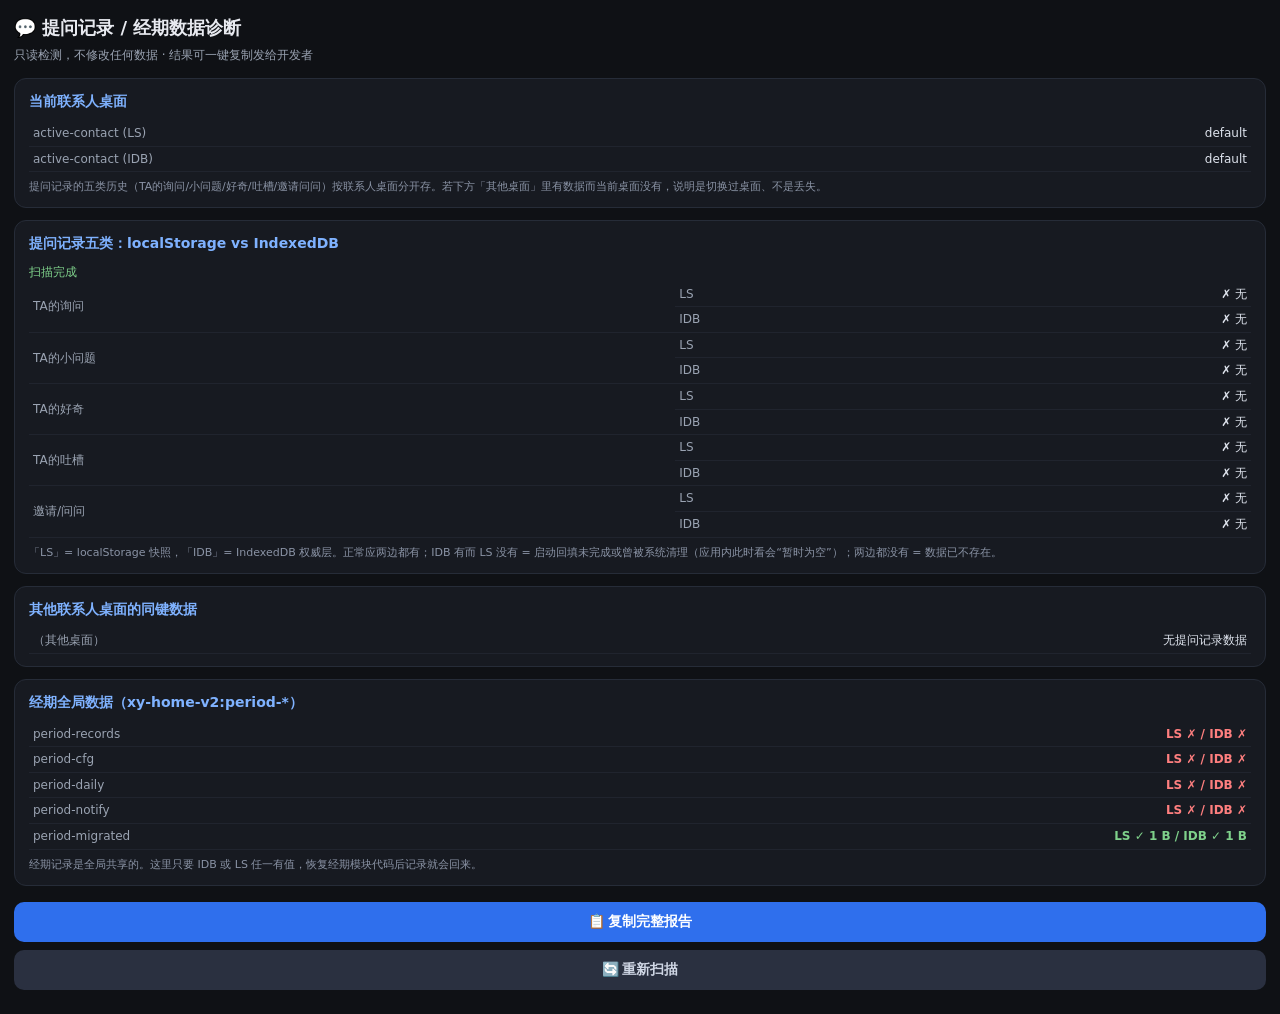
<file: diag-ask-records.html>
<!DOCTYPE html>
<html lang="zh-CN">
<head>
<meta charset="UTF-8">
<meta name="viewport" content="width=device-width, initial-scale=1, viewport-fit=cover">
<title>Mochi 提问记录诊断</title>
<style>
  * { box-sizing: border-box; margin: 0; padding: 0; }
  body { font-family: system-ui, -apple-system, 'Segoe UI', Roboto, sans-serif; background: #0f1115; color: #e8eaf0;
         padding: max(14px, env(safe-area-inset-top)) 14px calc(24px + env(safe-area-inset-bottom)); line-height: 1.55; }
  h1 { font-size: 18px; margin-bottom: 4px; }
  .sub { color: #9aa3b2; font-size: 12px; margin-bottom: 14px; }
  .card { background: #171a21; border: 1px solid #262c38; border-radius: 12px; padding: 12px 14px; margin-bottom: 12px; }
  .card h2 { font-size: 14px; color: #7fb2ff; margin-bottom: 8px; }
  table { width: 100%; border-collapse: collapse; font-size: 12px; }
  td { padding: 3px 4px; border-bottom: 1px solid #20242e; word-break: break-all; }
  td.k { color: #9aa3b2; max-width: 62%; }
  td.v { text-align: right; white-space: nowrap; color: #dfe4ee; font-variant-numeric: tabular-nums; }
  tr.ok td.v { color: #7fd18b; font-weight: 600; }
  tr.miss td.v { color: #ff7f7f; font-weight: 600; }
  .note { font-size: 11px; color: #8a93a5; margin-top: 6px; }
  button { appearance: none; border: 0; border-radius: 10px; padding: 11px 16px; font-size: 14px; font-weight: 600;
           background: #2f6fed; color: #fff; width: 100%; margin-top: 4px; }
  button.gray { background: #2a3040; color: #cfd6e4; margin-top: 8px; }
  textarea { width: 100%; height: 180px; background: #12151c; color: #cfe3ff; border: 1px solid #262c38; border-radius: 10px;
             padding: 10px; font-size: 11px; font-family: Consolas, Menlo, monospace; margin-top: 10px; white-space: pre; }
  .prog { font-size: 12px; color: #7fd18b; min-height: 18px; }
</style>
</head>
<body>
<h1>💬 提问记录 / 经期数据诊断</h1>
<div class="sub">只读检测，不修改任何数据 · 结果可一键复制发给开发者</div>

<div class="card">
  <h2>当前联系人桌面</h2>
  <table id="t-cid"></table>
  <div class="note">提问记录的五类历史（TA的询问/小问题/好奇/吐槽/邀请问问）按联系人桌面分开存。若下方「其他桌面」里有数据而当前桌面没有，说明是切换过桌面、不是丢失。</div>
</div>

<div class="card">
  <h2>提问记录五类：localStorage vs IndexedDB</h2>
  <div class="prog" id="prog">扫描中…</div>
  <table id="t-ask"></table>
  <div class="note">「LS」= localStorage 快照，「IDB」= IndexedDB 权威层。正常应两边都有；IDB 有而 LS 没有 = 启动回填未完成或曾被系统清理（应用内此时看会“暂时为空”）；两边都没有 = 数据已不存在。</div>
</div>

<div class="card">
  <h2>其他联系人桌面的同键数据</h2>
  <table id="t-other"></table>
</div>

<div class="card">
  <h2>经期全局数据（xy-home-v2:period-*）</h2>
  <table id="t-period"></table>
  <div class="note">经期记录是全局共享的。这里只要 IDB 或 LS 任一有值，恢复经期模块代码后记录就会回来。</div>
</div>

<button id="btn-copy">📋 复制完整报告</button>
<button class="gray" id="btn-rescan">🔄 重新扫描</button>
<textarea id="report" readonly spellcheck="false" style="display:none"></textarea>

<script>
(function () {
  'use strict';
  var G = 'xy-home-v2:';
  var ASK_KEYS = ['ta-ask', 'ta-choose', 'ta-curious', 'ta-roast', 'invite-ask-history'];
  var PERIOD_KEYS = ['period-records', 'period-cfg', 'period-daily', 'period-notify', 'period-migrated'];
  var LABELS = { 'ta-ask': 'TA的询问', 'ta-choose': 'TA的小问题', 'ta-curious': 'TA的好奇', 'ta-roast': 'TA的吐槽', 'invite-ask-history': '邀请/问问' };
  var idbVals = {};   // key -> value(string) 或 undefined
  var reportLines = [];

  function fmtSize(n) {
    if (n == null) return '—';
    if (n < 1024) return n + ' B';
    if (n < 1048576) return (n / 1024).toFixed(1) + ' KB';
    return (n / 1048576).toFixed(2) + ' MB';
  }
  function esc(s) { return String(s == null ? '' : s).replace(/&/g, '&amp;').replace(/</g, '&lt;'); }

  function lsGet(k) { try { return localStorage.getItem(G + k); } catch (e) { return null; } }
  function lsKeys() { var out = []; try { for (var i = 0; i < localStorage.length; i++) out.push(localStorage.key(i)); } catch (e) {} return out; }

  function openIdb() {
    return new Promise(function (res) {
      try {
        var rq = indexedDB.open('mochi-db', 1);
        rq.onsuccess = function () { res(rq.result); };
        rq.onerror = function () { res(null); };
        rq.onblocked = function () { res(null); };
      } catch (e) { res(null); }
    });
  }
  // 只保留与诊断相关的键值，避免把几十 MB 图片类大键读进内存
  function wanted(k) {
    if (typeof k !== 'string' || k.indexOf(G) !== 0) return false;
    var tail = k.slice(G.length);
    for (var i = 0; i < ASK_KEYS.length; i++) {
      var ak = ASK_KEYS[i];
      if (tail === ak || new RegExp('^[^:]+:' + ak + '$').test(tail)) return true;
    }
    if (PERIOD_KEYS.indexOf(tail) >= 0) return true;
    if (tail === 'active-contact' || tail === 'contacts') return true;
    return false;
  }
  function idbAll(db) {
    return new Promise(function (res) {
      if (!db) { res({}); return; }
      try {
        var out = {};
        var tx = db.transaction('kv', 'readonly');
        var cur = tx.objectStore('kv').openCursor();
        cur.onsuccess = function (ev) {
          var c = ev.target.result;
          if (!c) { res(out); return; }
          if (wanted(c.key)) out[c.key] = c.value;
          c.continue();
        };
        cur.onerror = function () { res(out); };
      } catch (e) { res({}); }
    });
  }
  // 解析 ta-* 对象，取 history/questions 条数
  function parseAsk(str) {
    if (str == null) return null;
    try {
      var d = JSON.parse(str);
      if (!d || typeof d !== 'object') return { bad: true };
      return {
        hist: Array.isArray(d.history) ? d.history.length : -1,
        qs: Array.isArray(d.questions) ? d.questions.length : -1
      };
    } catch (e) { return { bad: true }; }
  }
  function parseArr(str) {
    if (str == null) return null;
    try { var a = JSON.parse(str); return Array.isArray(a) ? a.length : -1; } catch (e) { return { bad: true }; }
  }
  function cellRow(cls, k, v) { return '<tr class="' + cls + '"><td class="k">' + k + '</td><td class="v">' + v + '</td></tr>'; }

  function render() {
    reportLines = [];
    reportLines.push('== Mochi 提问记录诊断 ' + new Date().toLocaleString() + ' ==');
    var ua = navigator.userAgent;
    reportLines.push('UA: ' + ua);

    // ---- 当前联系人 ----
    var cidLS = lsGet('active-contact');
    var cidIDB = idbVals[G + 'active-contact'];
    var cid = cidLS || cidIDB || '(未设置=default)';
    var htmlCid = cellRow('', 'active-contact (LS)', esc(cidLS || '无'));
    htmlCid += cellRow('', 'active-contact (IDB)', esc(cidIDB || '无'));
    document.getElementById('t-cid').innerHTML = htmlCid;
    reportLines.push('active-contact LS=' + (cidLS || '无') + ' IDB=' + (cidIDB || '无'));

    // 联系人列表（找其他桌面）
    var contacts = [];
    var rawContacts = lsGet('contacts') != null ? lsGet('contacts') : idbVals[G + 'contacts'];
    try { var ca = JSON.parse(rawContacts || '[]'); if (Array.isArray(ca)) contacts = ca; } catch (e) {}
    var otherPrefixes = ['default'].concat(contacts.map(function (c) { return c && c.id; }).filter(Boolean));
    otherPrefixes = otherPrefixes.filter(function (p, i) { return otherPrefixes.indexOf(p) === i && p !== String(cidLS || cidIDB || 'default'); });

    // ---- 五类主表（当前桌面键 xy-home-v2:<cid>:<k> 优先，回退根键）----
    function lsGetCur(k) {
      var v = null;
      try { v = localStorage.getItem(G + cid + ':' + k); } catch (e) {}
      if (v == null) { try { v = localStorage.getItem(G + k); } catch (e) {} }
      return v;
    }
    function idbGetCur(k) {
      var nsV = idbVals[G + cid + ':' + k];
      if (nsV !== undefined) return nsV;
      return idbVals[G + k];
    }
    var rows = '';
    ASK_KEYS.forEach(function (k) {
      var lsV = lsGetCur(k);
      var idbRaw = idbGetCur(k);
      var idbV = typeof idbRaw === 'string' ? idbRaw : (idbRaw != null ? JSON.stringify(idbRaw) : null);
      var isArr = k === 'invite-ask-history';
      var cntLS = isArr ? parseArr(lsV) : parseAsk(lsV);
      var cntIDB = isArr ? parseArr(idbV) : parseAsk(idbV);
      function desc(cnt, raw, size) {
        if (raw == null) return '✗ 无';
        if (!cnt) return '⚠ 空';
        if (cnt.bad) return '⚠ 损坏';
        if (isArr) return '✓ 记录 ' + cnt + ' 条 · ' + fmtSize(size);
        return '✓ 历史' + cnt.hist + '条/题库' + cnt.qs + '条 · ' + fmtSize(size);
      }
      var lsTxt = desc(cntLS, lsV, lsV == null ? 0 : lsV.length);
      var idbTxt = desc(cntIDB, idbRaw, idbV == null ? 0 : idbV.length);
      var cls = (lsV == null && idbRaw === undefined) ? 'miss' : 'ok';
      rows += '<tr><td class="k" rowspan="2">' + (LABELS[k] || k) + '</td><td class="k">LS</td><td class="v ' + (lsV == null ? 'miss' : 'ok') + '">' + lsTxt + '</td></tr>';
      rows += '<tr><td class="k">IDB</td><td class="v ' + (idbRaw === undefined ? 'miss' : 'ok') + '">' + idbTxt + '</td></tr>';
      reportLines.push(LABELS[k] + ' | LS=' + (lsV == null ? 'MISSING' : lsTxt) + ' | IDB=' + (idbRaw === undefined ? 'MISSING' : idbTxt));
    });
    document.getElementById('t-ask').innerHTML = rows;

    // ---- 其他桌面（含 default；排除当前桌面）----
    var rowsO = '';
    var foundElsewhere = false;
    otherPrefixes.forEach(function (pf) {
      ASK_KEYS.forEach(function (k) {
        var fullKey = G + pf + ':' + k;
        var lsV = null; try { lsV = localStorage.getItem(fullKey); } catch (e) {}
        lsV = lsV != null ? lsV : (lsGet(k) != null && pf === 'default' ? lsGet(k) : null);
        var idbRaw = idbVals[fullKey];
        var idbV = typeof idbRaw === 'string' ? idbRaw : (idbRaw != null ? JSON.stringify(idbRaw) : null);
        var p = parseAsk(lsV != null ? lsV : idbV);
        var has = (lsV != null || idbRaw !== undefined);
        if (has && p && !p.bad && (p.hist > 0 || k === 'invite-ask-history')) {
          foundElsewhere = true;
          rowsO += cellRow('ok', esc(pf) + ' · ' + (LABELS[k] || k), '✓ 记录 ' + p.hist + ' 条');
          reportLines.push('[其他桌面 ' + pf + '] ' + k + ' 记录 ' + p.hist + ' 条');
        }
      });
    });
    if (!rowsO) rowsO = cellRow('', '（其他桌面）', '无提问记录数据');
    document.getElementById('t-other').innerHTML = rowsO;

    // ---- 经期 ----
    var rowsP = '';
    PERIOD_KEYS.forEach(function (k) {
      var lsV = lsGet(k);
      var idbRaw = idbVals[G + k];
      var idbV = typeof idbRaw === 'string' ? idbRaw : (idbRaw != null ? JSON.stringify(idbRaw) : null);
      var desc = '';
      if (k === 'period-records') {
        var p = parseArr(lsV != null ? lsV : idbV);
        desc = (p == null) ? '' : (typeof p === 'number' ? ('记录区间 ' + p + ' 段') : '⚠ 损坏');
      }
      var hasLS = lsV != null, hasIDB = idbRaw !== undefined && idbV != null;
      rowsP += '<tr class="' + ((hasLS || hasIDB) ? 'ok' : 'miss') + '"><td class="k">' + k + '</td><td class="v">' +
        (hasLS ? 'LS ✓ ' + fmtSize(lsV.length) : 'LS ✗') + ' / ' +
        (hasIDB ? 'IDB ✓ ' + fmtSize((idbV || '').length) : 'IDB ✗') + (desc ? ' · ' + desc : '') + '</td></tr>';
      reportLines.push('period ' + k + ': LS=' + (hasLS ? fmtSize(lsV.length) : 'NO') + ' IDB=' + (hasIDB ? fmtSize((idbV || '').length) : 'NO') + (desc ? ' ' + desc : ''));
    });
    document.getElementById('t-period').innerHTML = rowsP;

    reportLines.push('localStorage 键总数: ' + lsKeys().length);
    document.getElementById('prog').textContent = '扫描完成';
  }

  function run() {
    document.getElementById('prog').textContent = '扫描中…';
    openIdb().then(function (db) { return idbAll(db); }).then(function (vals) {
      idbVals = vals || {};
      render();
    });
  }

  document.getElementById('btn-rescan').addEventListener('click', run);
  document.getElementById('btn-copy').addEventListener('click', function () {
    var ta = document.getElementById('report');
    ta.style.display = 'block';
    ta.value = reportLines.join('\n');
    ta.select();
    try { document.execCommand('copy'); this.textContent = '✅ 已复制，去粘贴给开发者'; } catch (e) {}
    setTimeout(function () { btn.textContent = '📋 复制完整报告'; }, 2500);
    var btn = this;
  });

  run();
})();
</script>
</body>
</html>
</file>
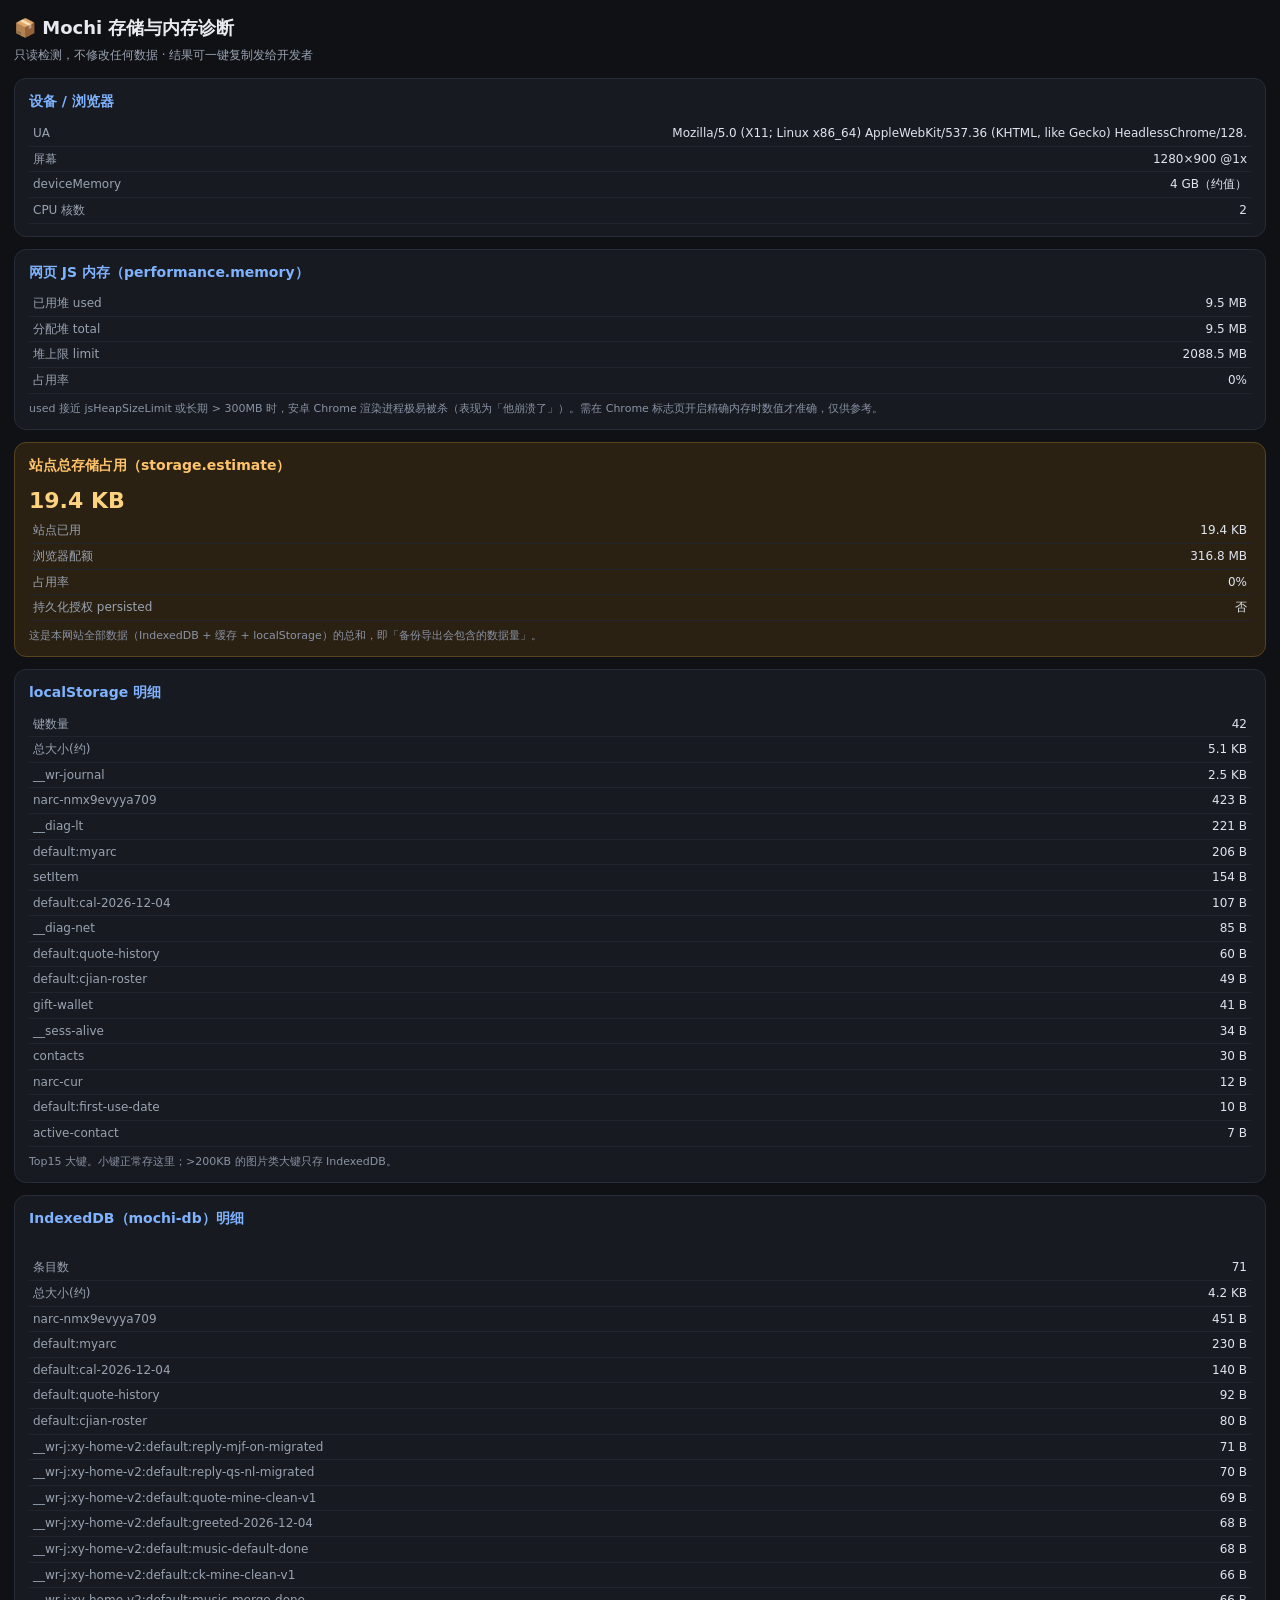
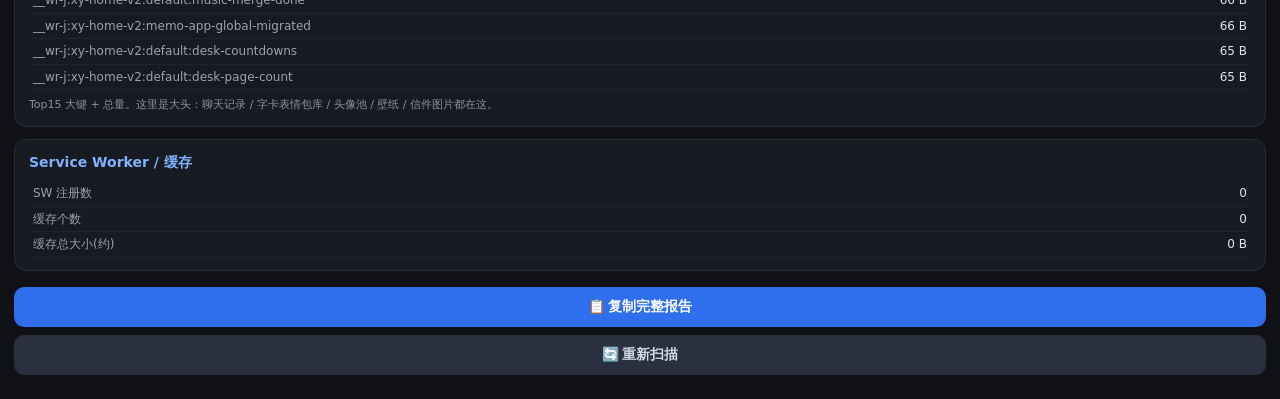
<file: diag-storage.html>
<!DOCTYPE html>
<html lang="zh-CN">
<head>
<meta charset="UTF-8">
<meta name="viewport" content="width=device-width, initial-scale=1, viewport-fit=cover">
<title>Mochi 存储诊断</title>
<style>
  * { box-sizing: border-box; margin: 0; padding: 0; }
  body { font-family: system-ui, -apple-system, 'Segoe UI', Roboto, sans-serif; background: #0f1115; color: #e8eaf0;
         padding: max(14px, env(safe-area-inset-top)) 14px calc(24px + env(safe-area-inset-bottom)); line-height: 1.55; }
  h1 { font-size: 18px; margin-bottom: 4px; }
  .sub { color: #9aa3b2; font-size: 12px; margin-bottom: 14px; }
  .card { background: #171a21; border: 1px solid #262c38; border-radius: 12px; padding: 12px 14px; margin-bottom: 12px; }
  .card h2 { font-size: 14px; color: #7fb2ff; margin-bottom: 8px; }
  table { width: 100%; border-collapse: collapse; font-size: 12px; }
  td { padding: 3px 4px; border-bottom: 1px solid #20242e; word-break: break-all; }
  td.k { color: #9aa3b2; max-width: 60%; }
  td.v { text-align: right; white-space: nowrap; color: #dfe4ee; font-variant-numeric: tabular-nums; }
  tr.hot td.v { color: #ffb35c; font-weight: 600; }
  .big { font-size: 22px; font-weight: 700; color: #ffd27f; }
  .note { font-size: 11px; color: #8a93a5; margin-top: 6px; }
  button { appearance: none; border: 0; border-radius: 10px; padding: 11px 16px; font-size: 14px; font-weight: 600;
           background: #2f6fed; color: #fff; width: 100%; margin-top: 4px; }
  button.gray { background: #2a3040; color: #cfd6e4; margin-top: 8px; }
  button:disabled { opacity: .5; }
  textarea { width: 100%; height: 180px; background: #12151c; color: #cfe3ff; border: 1px solid #262c38; border-radius: 10px;
             padding: 10px; font-size: 11px; font-family: Consolas, Menlo, monospace; margin-top: 10px; white-space: pre; }
  .prog { font-size: 12px; color: #7fd18b; min-height: 18px; }
  .warn { background: #2a2113; border-color: #57451f; }
  .warn h2 { color: #ffc46b; }
</style>
</head>
<body>
<h1>📦 Mochi 存储与内存诊断</h1>
<div class="sub">只读检测，不修改任何数据 · 结果可一键复制发给开发者</div>

<div class="card">
  <h2>设备 / 浏览器</h2>
  <table id="t-dev"></table>
</div>

<div class="card">
  <h2>网页 JS 内存（performance.memory）</h2>
  <table id="t-mem"></table>
  <div class="note">used 接近 jsHeapSizeLimit 或长期 &gt; 300MB 时，安卓 Chrome 渲染进程极易被杀（表现为「他崩溃了」）。需在 Chrome 标志页开启精确内存时数值才准确，仅供参考。</div>
</div>

<div class="card warn">
  <h2>站点总存储占用（storage.estimate）</h2>
  <div class="big" id="est-big">…</div>
  <table id="t-est"></table>
  <div class="note">这是本网站全部数据（IndexedDB + 缓存 + localStorage）的总和，即「备份导出会包含的数据量」。</div>
</div>

<div class="card">
  <h2>localStorage 明细</h2>
  <table id="t-ls"></table>
  <div class="note">Top15 大键。小键正常存这里；&gt;200KB 的图片类大键只存 IndexedDB。</div>
</div>

<div class="card">
  <h2>IndexedDB（mochi-db）明细</h2>
  <div class="prog" id="idb-prog"></div>
  <table id="t-idb"></table>
  <div class="note">Top15 大键 + 总量。这里是大头：聊天记录 / 字卡表情包库 / 头像池 / 壁纸 / 信件图片都在这。</div>
</div>

<div class="card">
  <h2>Service Worker / 缓存</h2>
  <table id="t-sw"></table>
</div>

<button id="btn-copy">📋 复制完整报告</button>
<button class="gray" id="btn-rescan">🔄 重新扫描</button>
<textarea id="report" readonly spellcheck="false" style="display:none"></textarea>

<script>
(function () {
  'use strict';
  var fmt = function (n) {
    if (n == null || isNaN(n)) return '?';
    if (n >= 1048576) return (n / 1048576).toFixed(1) + ' MB';
    if (n >= 1024) return (n / 1024).toFixed(1) + ' KB';
    return n + ' B';
  };
  var REPORT = [];
  function log(s) { REPORT.push(s); }
  function fill(id, rows) {
    var t = document.getElementById(id);
    t.innerHTML = rows.map(function (r) {
      return '<tr' + (r.hot ? ' class="hot"' : '') + '><td class="k">' + r[0] + '</td><td class="v">' + r[1] + '</td></tr>';
    }).join('');
  }

  function devInfo() {
    var rows = [
      ['UA', (navigator.userAgent || '').slice(0, 90)],
      ['屏幕', screen.width + '×' + screen.height + ' @' + (window.devicePixelRatio || 1) + 'x'],
      ['deviceMemory', (navigator.deviceMemory || '?') + ' GB（约值）'],
      ['CPU 核数', navigator.hardwareConcurrency || '?']
    ];
    fill('t-dev', rows);
    log('== 设备 ==\nUA: ' + navigator.userAgent + '\n屏幕: ' + screen.width + '×' + screen.height + ' @' + (window.devicePixelRatio || 1) + 'x');
  }

  function memInfo() {
    var m = performance.memory;
    var rows;
    if (!m) {
      rows = [['performance.memory', '不可用']];
      log('\n== JS内存 ==\nperformance.memory 不可用');
    } else {
      rows = [
        ['已用堆 used', fmt(m.usedJSHeapSize), m.usedJSHeapSize > 300 * 1048576],
        ['分配堆 total', fmt(m.totalJSHeapSize)],
        ['堆上限 limit', fmt(m.jsHeapSizeLimit)],
        ['占用率', m.jsHeapSizeLimit ? Math.round(m.usedJSHeapSize / m.jsHeapSizeLimit * 100) + '%' : '?',
          m.jsHeapSizeLimit && m.usedJSHeapSize / m.jsHeapSizeLimit > 0.5]
      ];
      log('\n== JS内存 ==\nused=' + fmt(m.usedJSHeapSize) + ' total=' + fmt(m.totalJSHeapSize) + ' limit=' + fmt(m.jsHeapSizeLimit));
    }
    fill('t-mem', rows);
  }

  function lsInfo() {
    var total = 0, cnt = 0, items = [];
    try {
      for (var i = 0; i < localStorage.length; i++) {
        var k = localStorage.key(i);
        var v = '';
        try { v = localStorage.getItem(k) || ''; } catch (e) {}
        total += v.length + k.length; cnt++;
        items.push([k, v.length]);
      }
    } catch (e) {}
    items.sort(function (a, b) { return b[1] - a[1]; });
    var rows = [['键数量', cnt], ['总大小(约)', fmt(total), total > 3 * 1048576]];
    items.slice(0, 15).forEach(function (it) { rows.push([it[0].replace('xy-home-v2:', ''), fmt(it[1]), it[1] > 200 * 1024]); });
    fill('t-ls', rows);
    log('\n== localStorage ==\n共 ' + cnt + ' 键 约 ' + fmt(total) + '\n' + items.slice(0, 15).map(function (it) { return it[0] + ' = ' + fmt(it[1]); }).join('\n'));
  }

  function sizeOf(v) {
    if (v == null) return 0;
    if (typeof v === 'string') return v.length;
    try { return JSON.stringify(v).length; } catch (e) { return 0; }
  }

  function idbScan() {
    return new Promise(function (resolve) {
      var prog = document.getElementById('idb-prog');
      var done = false;
      setTimeout(function () { if (!done) prog.textContent = '扫描中…（数据大时需要几秒到几十秒）'; }, 300);
      var finish = function (r) { done = true; resolve(r); };
      try {
        var req = indexedDB.open('mochi-db', 1);
        req.onerror = function () { finish(null); };
        req.onsuccess = function () {
          var db = req.result;
          try {
            var tx = db.transaction('kv', 'readonly');
            var cur = tx.objectStore('kv').openCursor();
            var total = 0, cnt = 0, items = [];
            cur.onsuccess = function () {
              var c = cur.result;
              if (!c) { finish({ total: total, cnt: cnt, items: items }); return; }
              var sz = sizeOf(c.value) + String(c.key || '').length;
              total += sz; cnt++;
              items.push([String(c.key), sz]);
              c.continue();
            };
            cur.onerror = function () { finish({ total: total, cnt: cnt, items: items }); };
          } catch (e) { finish(null); }
        };
      } catch (e) { finish(null); }
    });
  }

  async function idbInfo() {
    var r = await idbScan();
    var rows, txt;
    if (!r) {
      rows = [['mochi-db', '无法读取或不存在']];
      txt = 'mochi-db 无法读取';
    } else {
      r.items.sort(function (a, b) { return b[1] - a[1]; });
      rows = [['条目数', r.cnt], ['总大小(约)', fmt(r.total), r.total > 50 * 1048576]];
      r.items.slice(0, 15).forEach(function (it) { rows.push([String(it[0]).replace('xy-home-v2:', ''), fmt(it[1]), it[1] > 1024 * 1024]); });
      txt = '共 ' + r.cnt + ' 条 约 ' + fmt(r.total) + '\n' + r.items.slice(0, 15).map(function (it) { return it[0] + ' = ' + fmt(it[1]); }).join('\n');
      document.getElementById('idb-prog').textContent = '';
    }
    fill('t-idb', rows);
    log('\n== IndexedDB mochi-db ==\n' + txt);
  }

  async function estInfo() {
    var rows;
    try {
      var e = await navigator.storage.estimate();
      var pct = e.quota ? Math.round(e.usage / e.quota * 100) : null;
      document.getElementById('est-big').textContent = fmt(e.usage);
      rows = [
        ['站点已用', fmt(e.usage)],
        ['浏览器配额', fmt(e.quota)],
        ['占用率', pct != null ? pct + '%' : '?', pct != null && pct > 80]
      ];
      if (navigator.storage && navigator.storage.persisted) {
        try { rows.push(['持久化授权 persisted', await navigator.storage.persisted() ? '是（防自动清数据的保护已生效）' : '否']); } catch (err) {}
      }
      log('\n== 站点总存储 ==\nusage=' + fmt(e.usage) + ' quota=' + fmt(e.quota) + (pct != null ? ' (' + pct + '%)' : ''));
    } catch (err) {
      document.getElementById('est-big').textContent = '不可用';
      rows = [['storage.estimate', '不可用']];
      log('\n== 站点总存储 ==\n不可用');
    }
    fill('t-est', rows);
  }

  async function swInfo() {
    var rows = [];
    try {
      var regs = await navigator.serviceWorker.getRegistrations();
      rows.push(['SW 注册数', regs.length]);
      var names = await caches.keys();
      rows.push(['缓存个数', names.length]);
      for (var i = 0; i < names.length; i++) rows.push(['· ' + names[i], '']);
      var total = 0;
      for (var j = 0; j < names.length; j++) {
        try {
          var c = await caches.open(names[j]);
          var reqs = await c.keys();
          rows.push(['  ' + names[j] + ' 条目', reqs.length]);
          for (var q = 0; q < reqs.length; q++) {
            try { var res = await c.match(reqs[q]); if (res) total += sizeOf(await res.clone().text()); } catch (e2) {}
          }
        } catch (e3) {}
      }
      rows.push(['缓存总大小(约)', fmt(total)]);
      log('\n== SW/缓存 ==\n注册数=' + regs.length + ' 缓存=' + names.join(', ') + ' 缓存总量≈' + fmt(total));
    } catch (e) {
      rows.push(['ServiceWorker', '不可用']);
      log('\n== SW/缓存 ==\n不可用');
    }
    fill('t-sw', rows);
  }

  async function run() {
    REPORT = [];
    log('Mochi 存储诊断报告 ' + new Date().toLocaleString());
    devInfo(); memInfo(); lsInfo();
    await estInfo();
    await idbInfo();
    await swInfo();
    log('\n（以上大小均为近似值：字符串长度≈字节数）');
  }

  document.getElementById('btn-copy').addEventListener('click', function () {
    var ta = document.getElementById('report');
    ta.value = REPORT.join('\n');
    ta.style.display = 'block';
    ta.select();
    try { document.execCommand('copy'); this.textContent = '✓ 已复制，粘贴给开发者即可'; } catch (e) {}
    setTimeout(function () {}, 0);
  });
  document.getElementById('btn-rescan').addEventListener('click', function () { location.reload(); });

  run();
})();
</script>
</body>
</html>
</file>
